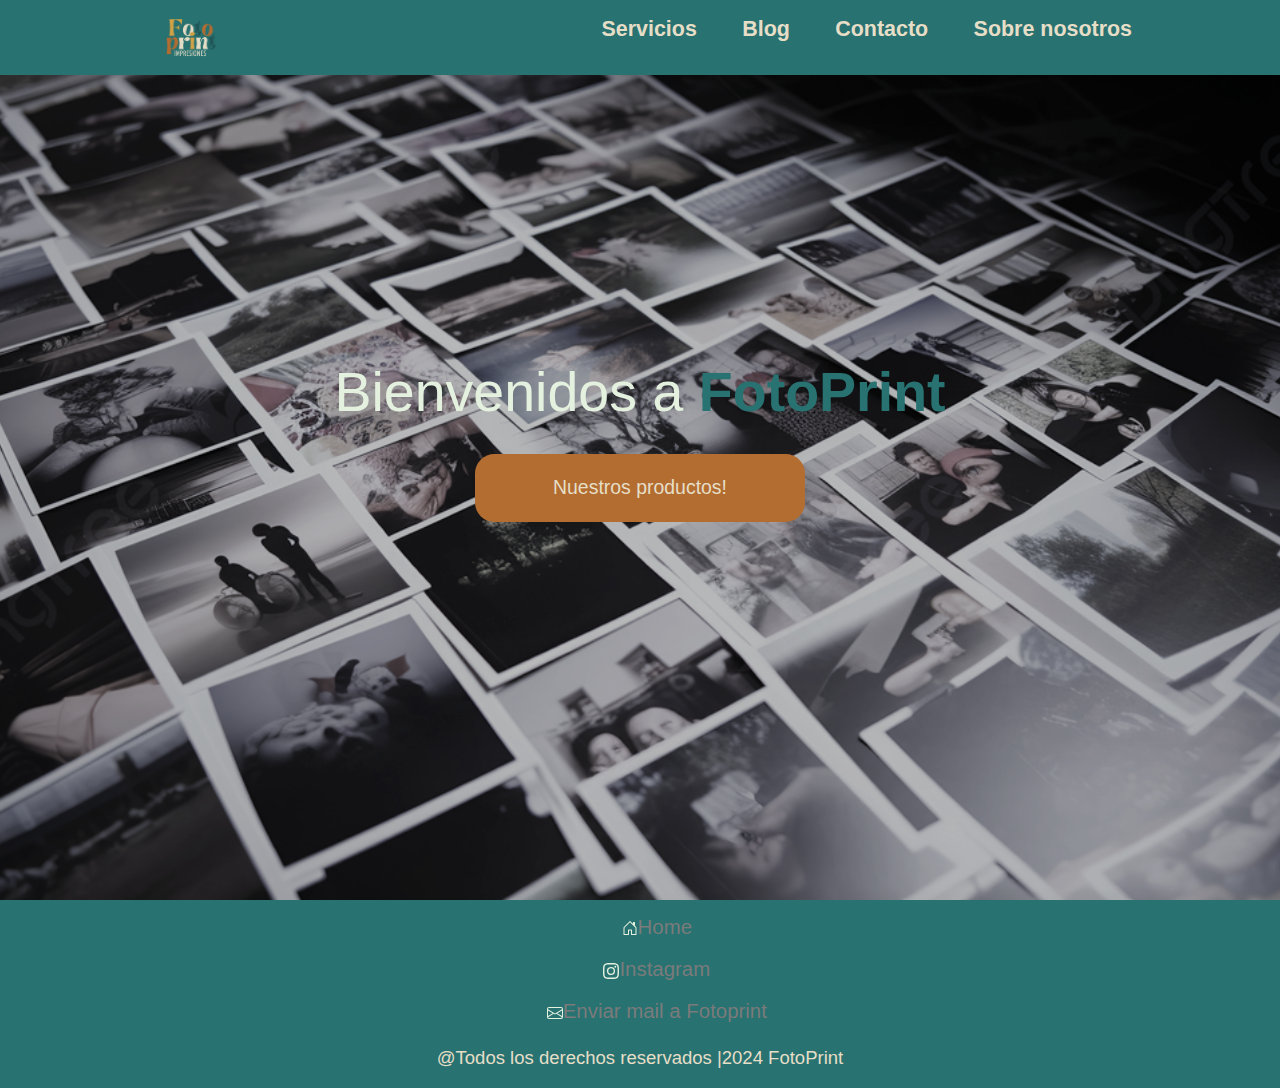
<file: index.html>
<!DOCTYPE html>
<html lang="es">
<head>
    <meta charset="UTF-8">
    <meta name="viewport" content="width=device-width, initial-scale=1.0">
    <link rel="shortcut icon" href="./img/logofotoprint.jpg" type="image/x-icon">
    <link rel="stylesheet" href="./css/main.css">
    <title>FotoPrint</title>
    <link href="https://cdn.jsdelivr.net/npm/bootstrap@5.3.3/dist/css/bootstrap.min.css" rel="stylesheet" integrity="sha384-QWTKZyjpPEjISv5WaRU9OFeRpok6YctnYmDr5pNlyT2bRjXh0JMhjY6hW+ALEwIH" crossorigin="anonymous">
    <link rel="stylesheet" href="./css/main.css">
</head>
<body>

<!----
    <header class="header">
        <div class="logo">
            <a href="./index.html"><img src="./img/logofotoprint.jpg" alt="logo de FotoPrint"></a>
        </div>
        <nav class="nav_bar">
            <ul class="nav_links">
                <li><a href="./pages/servicios.html" target="_self">Servicios</a></li> 
                <li><a href="./pages/blog.html" target="_self">Blog</a></li>
                <li><a href="./pages/contacto.html" target="_self">Contacto</a></li>
                <li><a href="./pages/sobrenosotros.html" target="_self">Sobre nosotros</a></li>
            </ul>
            
            <div class="toggle_btn">
                <svg xmlns="http://www.w3.org/2000/svg" width="16" height="16" fill="currentColor" class="bi bi-list" viewBox="0 0 16 16">
                    <path fill-rule="evenodd" d="M2.5 12a.5.5 0 0 1 .5-.5h10a.5.5 0 0 1 0 1H3a.5.5 0 0 1-.5-.5m0-4a.5.5 0 0 1 .5-.5h10a.5.5 0 0 1 0 1H3a.5.5 0 0 1-.5-.5m0-4a.5.5 0 1 1 0 1H3a.5.5 0 0 1-.5-.5"/>
                </svg>
            </div>
            <div class="dropdown_menu">
                <li><a href="./pages/servicios.html" target="_self">Servicios</a></li> 
                <li><a href="./pages/blog.html" target="_self">Blog</a></li>
                <li><a href="./pages/contacto.html" target="_self">Contacto</a></li>
                <li><a href="./pages/sobrenosotros.html" target="_self">Sobre nosotros</a></li>
                <li><a href="#" class="action_btn">Get started</a></li>         
            </div>
        </nav>    
    </header>

    <script>
            const toggleBtn = document.querySelector('.toggle_btn');
            const dropDownMenu = document.querySelector('.dropdown_menu');
        
            toggleBtn.onclick = function () {
                dropDownMenu.classList.toggle('open');
                const isOpen = dropDownMenu.classList.contains('open');
        
                toggleBtn.innerHTML = isOpen 
                    ? '<svg xmlns="http://www.w3.org/2000/svg" width="16" height="16" fill="currentColor" class="bi bi-x" viewBox="0 0 16 16"><path d="M4.646 4.646a.5.5 0 0 1 .708 0L8 7.293l2.646-2.647a.5.5 0 0 1 .708.708L8.707 8l2.647 2.646a.5.5 0 0 1-.708.708L8 8.707l-2.646 2.647a.5.5 0 0 1-.708-.708L7.293 8 4.646 5.354a.5.5 0 0 1 0-.708z"/></svg>'
                    : '<svg xmlns="http://www.w3.org/2000/svg" width="16" height="16" fill="currentColor" class="bi bi-list" viewBox="0 0 16 16"><path fill-rule="evenodd" d="M2.5 12a.5.5 0 0 1 .5-.5h10a.5.5 0 0 1 0 1H3a.5.5 0 0 1-.5-.5m0-4a.5.5 0 0 1 .5-.5h10a.5.5 0 0 1 0 1H3a.5.5 0 0 1-.5-.5m0-4a.5.5 0 1 1 0 1H3a.5.5 0 0 1-.5-.5"/></svg>';
            }
        </script>
    <main class="main">
        <section class="banner">
            <h1 class="title_banner">Bienvenidos a <strong class="strong_fotoprint">FotoPrint</strong></h1>
            <a href="./pages/servicios.html" class="btn_banner">Nuestros productos!</a>
        </section>
    </main>
-->

    <header class="header">
        <div class="logo">
            <a href="./index.html"><img src="./img/logofotoprint.jpg" alt="logo de FotoPrint"></a>
        </div>
    <nav class="nav_bar">
        <ul class="nav_links">
            <li><a href="./pages/servicios.html" target="_self">Servicios</a></li> 
            <li><a href="./pages/blog.html" target="_self">Blog</a></li>
            <li><a href="./pages/contacto.html" target="_self">Contacto</a></li>
            <li><a href="./pages/sobrenosotros.html" target="_self">Sobre nosotros</a></li>
        </ul>
        <div class="toggle_btn">
            <svg xmlns="http://www.w3.org/2000/svg" width="16" height="16" fill="currentColor" class="bi bi-list" viewBox="0 0 16 16">
            <path fill-rule="evenodd" d="M2.5 12a.5.5 0 0 1 .5-.5h10a.5.5 0 0 1 0 1H3a.5.5 0 0 1-.5-.5m0-4a.5.5 0 0 1 .5-.5h10a.5.5 0 0 1 0 1H3a.5.5 0 0 1-.5-.5m0-4a.5.5 0 1 1 0 1H3a.5.5 0 0 1-.5-.5"/>
        </svg>
        </div>
        <div class="dropdown_menu">
            <li><a href="./pages/servicios.html" target="_self">Servicios</a></li> 
            <li><a href="./pages/blog.html" target="_self">Blog</a></li>
            <li><a href="./pages/contacto.html" target="_self">Contacto</a></li>
            <li><a href="./pages/sobrenosotros.html" target="_self">Sobre nosotros</a></li>
            <li><a href="#" class="action_btn">Get started</a></li>         
    </div>
</nav>    
</header>

<script>
    const toggleBtn = document.querySelector('.toggle_btn');
    const dropDownMenu = document.querySelector('.dropdown_menu');

    toggleBtn.onclick = function () {
    dropDownMenu.classList.toggle('open');
    const isOpen = dropDownMenu.classList.contains('open');

    toggleBtn.innerHTML = isOpen 
        ? '<svg xmlns="http://www.w3.org/2000/svg" width="16" height="16" fill="currentColor" class="bi bi-x" viewBox="0 0 16 16"><path d="M4.646 4.646a.5.5 0 0 1 .708 0L8 7.293l2.646-2.647a.5.5 0 0 1 .708.708L8.707 8l2.647 2.646a.5.5 0 0 1-.708.708L8 8.707l-2.646 2.647a.5.5 0 0 1-.708-.708L7.293 8 4.646 5.354a.5.5 0 0 1 0-.708z"/></svg>'
        : '<svg xmlns="http://www.w3.org/2000/svg" width="16" height="16" fill="currentColor" class="bi bi-list" viewBox="0 0 16 16"><path fill-rule="evenodd" d="M2.5 12a.5.5 0 0 1 .5-.5h10a.5.5 0 0 1 0 1H3a.5.5 0 0 1-.5-.5m0-4a.5.5 0 0 1 .5-.5h10a.5.5 0 0 1 0 1H3a.5.5 0 0 1-.5-.5m0-4a.5.5 0 1 1 0 1H3a.5.5 0 0 1-.5-.5"/></svg>';
    }
</script>

<main class="main">
    <section class="banner">
        <h1 class="title_banner">Bienvenidos a <strong class="strong_fotoprint">FotoPrint</strong></h1>
        <a href="./pages/servicios.html" class="btn_banner">Nuestros productos!</a>
    </section>
</main>

  <script src="https://code.jquery.com/jquery-3.5.1.slim.min.js"></script>
  <script src="https://cdn.jsdelivr.net/npm/@popperjs/core@2.9.3/dist/umd/popper.min.js"></script>
  <script src="https://maxcdn.bootstrapcdn.com/bootstrap/4.5.2/js/bootstrap.min.js"></script>






    <footer class="footer">
        <ul class="containter_link_footer">
            <li class="link_footer">
                <a class="txt_footer" href="#"><svg xmlns="http://www.w3.org/2000/svg" width="16" height="16" fill="currentColor" class="bi bi-house-door" viewBox="0 0 16 16">
                    <path d="M8.354 1.146a.5.5 0 0 0-.708 0l-6 6A.5.5 0 0 0 1.5 7.5v7a.5.5 0 0 0 .5.5h4.5a.5.5 0 0 0 .5-.5v-4h2v4a.5.5 0 0 0 .5.5H14a.5.5 0 0 0 .5-.5v-7a.5.5 0 0 0-.146-.354L13 5.793V2.5a.5.5 0 0 0-.5-.5h-1a.5.5 0 0 0-.5.5v1.293zM2.5 14V7.707l5.5-5.5 5.5 5.5V14H10v-4a.5.5 0 0 0-.5-.5h-3a.5.5 0 0 0-.5.5v4z"/>
                    </svg>Home</a>
            </li>
            <li class="link_footer" >
                <a class="txt_footer" href="https://www.instagram.com/fotoprint.imp/?utm_source=ig_web_button_share_sheet&igsh=ZDNlZDc0MzIxNw%3D%3D"><svg xmlns="http://www.w3.org/2000/svg" width="16" height="16" fill="currentColor" class="bi bi-instagram" viewBox="0 0 16 16">
                    <path d="M8 0C5.829 0 5.556.01 4.703.048 3.85.088 3.269.222 2.76.42a3.9 3.9 0 0 0-1.417.923A3.9 3.9 0 0 0 .42 2.76C.222 3.268.087 3.85.048 4.7.01 5.555 0 5.827 0 8.001c0 2.172.01 2.444.048 3.297.04.852.174 1.433.372 1.942.205.526.478.972.923 1.417.444.445.89.719 1.416.923.51.198 1.09.333 1.942.372C5.555 15.99 5.827 16 8 16s2.444-.01 3.298-.048c.851-.04 1.434-.174 1.943-.372a3.9 3.9 0 0 0 1.416-.923c.445-.445.718-.891.923-1.417.197-.509.332-1.09.372-1.942C15.99 10.445 16 10.173 16 8s-.01-2.445-.048-3.299c-.04-.851-.175-1.433-.372-1.941a3.9 3.9 0 0 0-.923-1.417A3.9 3.9 0 0 0 13.24.42c-.51-.198-1.092-.333-1.943-.372C10.443.01 10.172 0 7.998 0zm-.717 1.442h.718c2.136 0 2.389.007 3.232.046.78.035 1.204.166 1.486.275.373.145.64.319.92.599s.453.546.598.92c.11.281.24.705.275 1.485.039.843.047 1.096.047 3.231s-.008 2.389-.047 3.232c-.035.78-.166 1.203-.275 1.485a2.5 2.5 0 0 1-.599.919c-.28.28-.546.453-.92.598-.28.11-.704.24-1.485.276-.843.038-1.096.047-3.232.047s-2.39-.009-3.233-.047c-.78-.036-1.203-.166-1.485-.276a2.5 2.5 0 0 1-.92-.598 2.5 2.5 0 0 1-.6-.92c-.109-.281-.24-.705-.275-1.485-.038-.843-.046-1.096-.046-3.233s.008-2.388.046-3.231c.036-.78.166-1.204.276-1.486.145-.373.319-.64.599-.92s.546-.453.92-.598c.282-.11.705-.24 1.485-.276.738-.034 1.024-.044 2.515-.045zm4.988 1.328a.96.96 0 1 0 0 1.92.96.96 0 0 0 0-1.92m-4.27 1.122a4.109 4.109 0 1 0 0 8.217 4.109 4.109 0 0 0 0-8.217m0 1.441a2.667 2.667 0 1 1 0 5.334 2.667 2.667 0 0 1 0-5.334"/>
                    </svg>Instagram</a>
            </li>
            <li class="link_footer">
                <a class="txt_footer" href="mailto:fotoprint.impresiones7@gmail.com?subject=Consulta%20sobre%20impresiones&body=Hola,%20me%20llamo%20[Tu%20Nombre]%20y%20estoy%20interesado%20en%20sus%20servicios%20de%20impresión.%20Me%20gustaría%20obtener%20más%20información%20sobre%20los%20tipos%20de%20impresión%20que%20ofrecen.%20Gracias."> <svg xmlns="http://www.w3.org/2000/svg" width="16" height="16" fill="currentColor" class="bi bi-envelope" viewBox="0 0 16 16">
                    <path d="M0 4a2 2 0 0 1 2-2h12a2 2 0 0 1 2 2v8a2 2 0 0 1-2 2H2a2 2 0 0 1-2-2zm2-1a1 1 0 0 0-1 1v.217l7 4.2 7-4.2V4a1 1 0 0 0-1-1zm13 2.383-4.708 2.825L15 11.105zm-.034 6.876-5.64-3.471L8 9.583l-1.326-.795-5.64 3.47A1 1 0 0 0 2 13h12a1 1 0 0 0 .966-.741M1 11.105l4.708-2.897L1 5.383z"/>
                    </svg>Enviar mail a Fotoprint</a>
            </li>
        </ul>
        <p class="footer_content">
            @Todos los derechos reservados    |2024 FotoPrint
        </p>
    </footer>
    <script src="https://cdn.jsdelivr.net/npm/bootstrap@5.3.3/dist/js/bootstrap.bundle.min.js" integrity="sha384-YvpcrYf0tY3lHB60NNkmXc5s9fDVZLESaAA55NDzOxhy9GkcIdslK1eN7N6jIeHz" crossorigin="anonymous"></script>
</body>
</html>
</file>
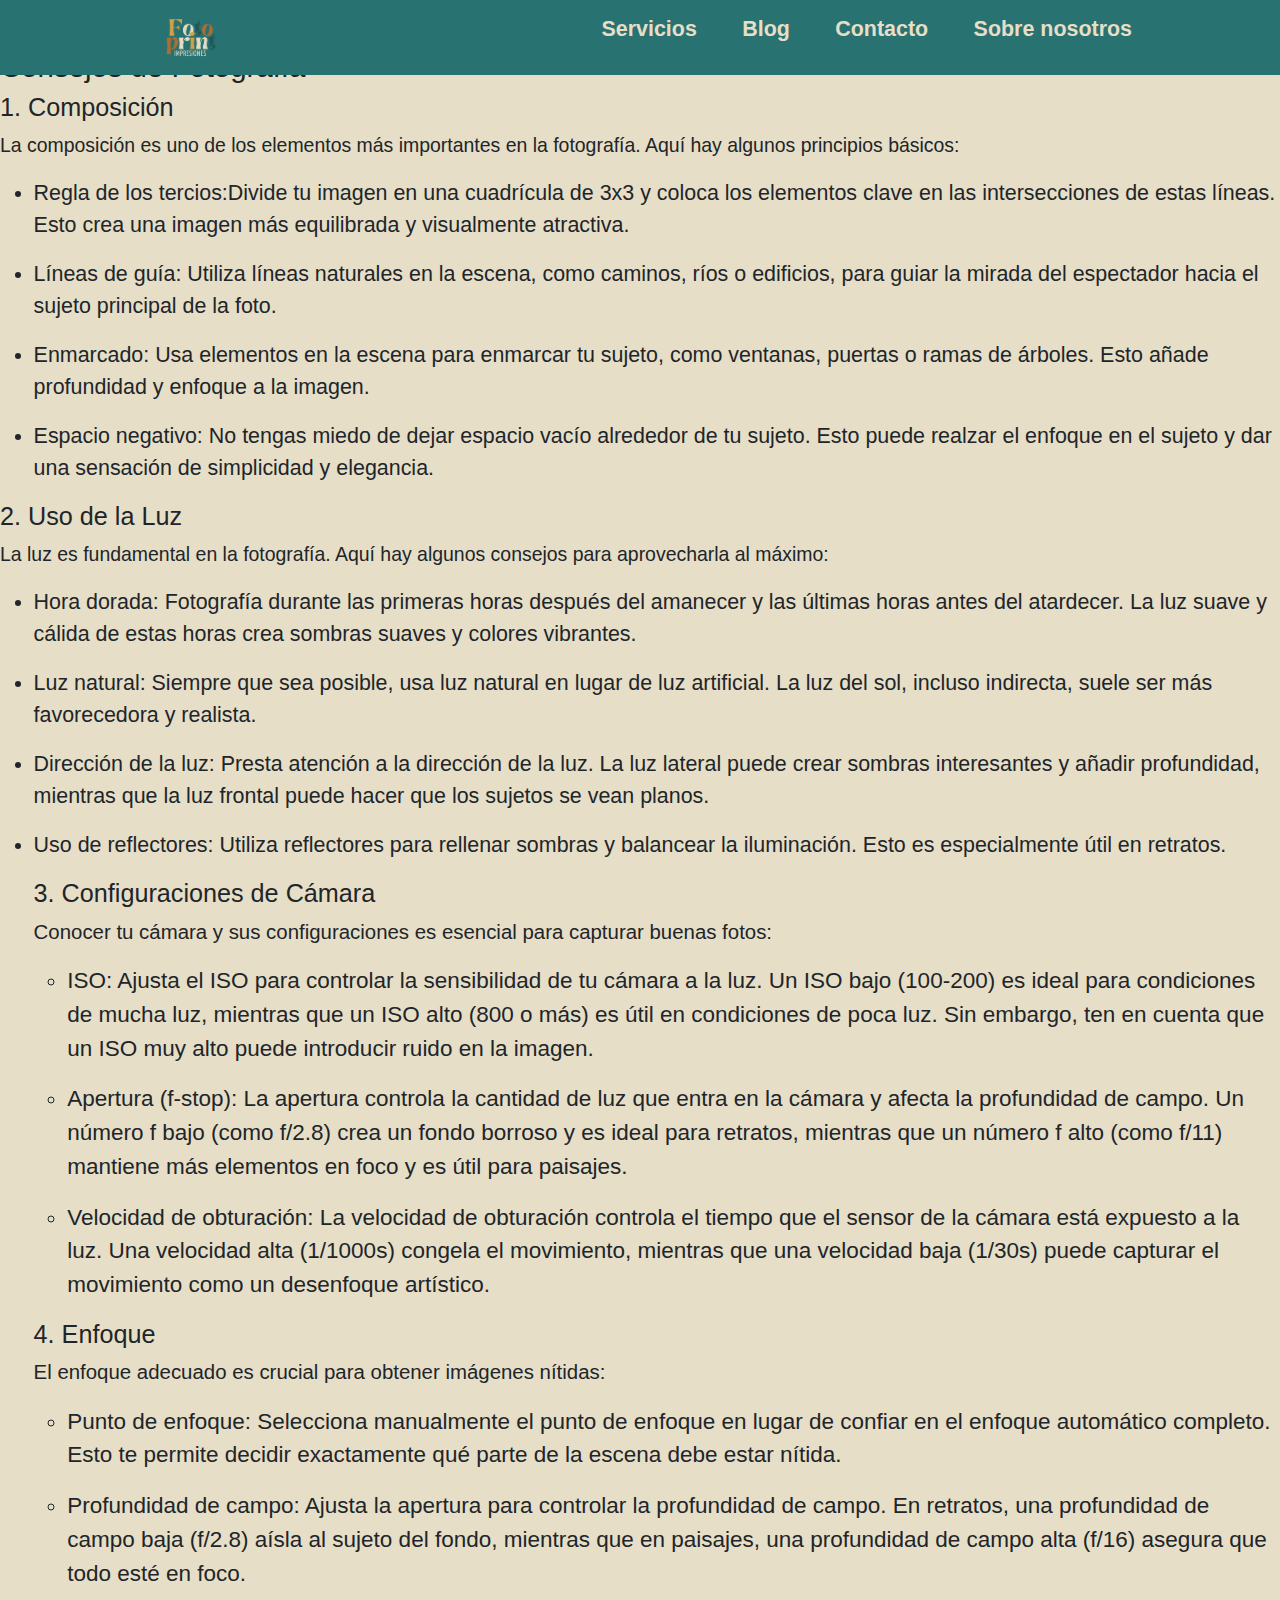
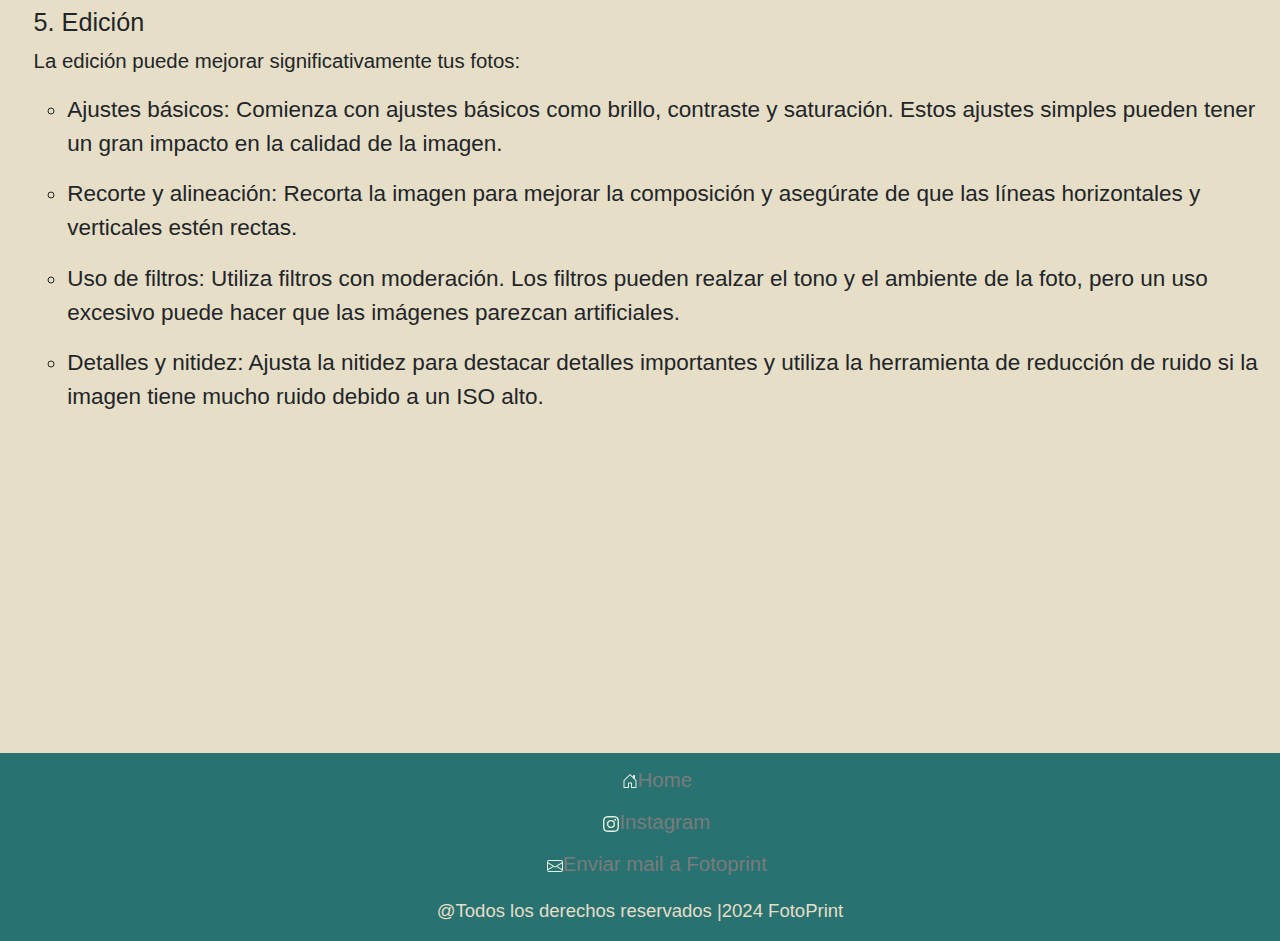
<file: pages/blog.html>
<!DOCTYPE html>
<html lang="es">
<head>
    <meta charset="UTF-8">
    <meta name="viewport" content="width=device-width, initial-scale=1.0">
    <link rel="shortcut icon" href="../img/logofotoprint.jpg" type="image/x-icon">
    <title>FotoPrint</title>
    <link href="https://cdn.jsdelivr.net/npm/bootstrap@5.3.3/dist/css/bootstrap.min.css" rel="stylesheet" integrity="sha384-QWTKZyjpPEjISv5WaRU9OFeRpok6YctnYmDr5pNlyT2bRjXh0JMhjY6hW+ALEwIH" crossorigin="anonymous">
    <link rel="stylesheet" href="../css/main.css">
</head>
<body>
    <header class="header">
        <div class="logo">
            <a href="../index.html"><img src="../img/logofotoprint.jpg" alt="logo de FotoPrint"></a>
        </div>
        <nav>
            <ul class="nav_links">
                <li><a href="./servicios.html" target="_self">Servicios</a></li> 
                <li><a href="./blog.html" target="_self">Blog</a></li>
                <li><a href="./contacto.html" target="_self">Contacto</a></li>
                <li><a href="./sobrenosotros.html" target="_self">Sobre nosotros</a></li>
            </ul>
            <div class="toggle_btn">
                <svg xmlns="http://www.w3.org/2000/svg" width="16" height="16" fill="currentColor" class="bi bi-list" viewBox="0 0 16 16">
                    <path fill-rule="evenodd" d="M2.5 12a.5.5 0 0 1 .5-.5h10a.5.5 0 0 1 0 1H3a.5.5 0 0 1-.5-.5m0-4a.5.5 0 0 1 .5-.5h10a.5.5 0 0 1 0 1H3a.5.5 0 0 1-.5-.5m0-4a.5.5 0 1 1 0 1H3a.5.5 0 0 1-.5-.5"/>
                </svg>
            </div>
            <div class="dropdown_menu">
                <li><a href="./servicios.html" target="_self">Servicios</a></li> 
                <li><a href="./blog.html" target="_self">Blog</a></li>
                <li><a href="./contacto.html" target="_self">Contacto</a></li>
                <li><a href="./sobrenosotros.html" target="_self">Sobre nosotros</a></li>
                <li><a href="#" class="action_btn">Get started</a></li>         
            </div>
        </nav>  
    </header>
    <main>
        <section>
            <h2 >En este apartado vamos a ver contenido relacionado a la fotografia</h2>
            <h3 >Consejos de Fotografía</h3>
            <h4 class="consejos_title">1. Composición</h4>
            <p>La composición es uno de los elementos más importantes en la fotografía. Aquí hay algunos principios básicos:</p>
            <ul>
                <li>
                    <p>Regla de los tercios:Divide tu imagen en una cuadrícula de 3x3 y coloca los elementos clave en las intersecciones de estas líneas. Esto crea una imagen más equilibrada y visualmente atractiva.</p>
                </li>
                <li>
                    <p>Líneas de guía: Utiliza líneas naturales en la escena, como caminos, ríos o edificios, para guiar la mirada del espectador hacia el sujeto principal de la foto.</p>
                </li>
                <li>
                    <p>Enmarcado: Usa elementos en la escena para enmarcar tu sujeto, como ventanas, puertas o ramas de árboles. Esto añade profundidad y enfoque a la imagen.</p>
                </li>
                <li>
                    <p>Espacio negativo: No tengas miedo de dejar espacio vacío alrededor de tu sujeto. Esto puede realzar el enfoque en el sujeto y dar una sensación de simplicidad y elegancia.</p>
                </li>
            </ul>
            <h4 class="consejos_title">2. Uso de la Luz</h4>
            <p>La luz es fundamental en la fotografía. Aquí hay algunos consejos para aprovecharla al máximo:</p>
            <ul>
                <li>
                    <p>Hora dorada: Fotografía durante las primeras horas después del amanecer y las últimas horas antes del atardecer. La luz suave y cálida de estas horas crea sombras suaves y colores vibrantes.</p>
                </li>
                <li>
                    <p>Luz natural: Siempre que sea posible, usa luz natural en lugar de luz artificial. La luz del sol, incluso indirecta, suele ser más favorecedora y realista.</p>
                </li>
                <li>
                    <p>Dirección de la luz: Presta atención a la dirección de la luz. La luz lateral puede crear sombras interesantes y añadir profundidad, mientras que la luz frontal puede hacer que los sujetos se vean planos.</p>
                </li>
                <li>
                    <p>Uso de reflectores: Utiliza reflectores para rellenar sombras y balancear la iluminación. Esto es especialmente útil en retratos.</p>
                </li>
                <h4 class="consejos_title">3. Configuraciones de Cámara</h4>
                <p>Conocer tu cámara y sus configuraciones es esencial para capturar buenas fotos:</p>
                <ul>
                    <li>
                        <p>ISO: Ajusta el ISO para controlar la sensibilidad de tu cámara a la luz. Un ISO bajo (100-200) es ideal para condiciones de mucha luz, mientras que un ISO alto (800 o más) es útil en condiciones de poca luz. Sin embargo, ten en cuenta que un ISO muy alto puede introducir ruido en la imagen.</p>
                    </li>
                    <li>
                        <p>Apertura (f-stop): La apertura controla la cantidad de luz que entra en la cámara y afecta la profundidad de campo. Un número f bajo (como f/2.8) crea un fondo borroso y es ideal para retratos, mientras que un número f alto (como f/11) mantiene más elementos en foco y es útil para paisajes.</p>
                    </li>
                    <li>
                        <p>Velocidad de obturación: La velocidad de obturación controla el tiempo que el sensor de la cámara está expuesto a la luz. Una velocidad alta (1/1000s) congela el movimiento, mientras que una velocidad baja (1/30s) puede capturar el movimiento como un desenfoque artístico.</p>
                    </li>
                </ul>
                <h4 class="consejos_title">4. Enfoque</h4>
                <p>El enfoque adecuado es crucial para obtener imágenes nítidas:</p>
                <ul>
                    <li>
                        <p>Punto de enfoque: Selecciona manualmente el punto de enfoque en lugar de confiar en el enfoque automático completo. Esto te permite decidir exactamente qué parte de la escena debe estar nítida.</p>
                    </li>
                    <li>
                        <p>Profundidad de campo: Ajusta la apertura para controlar la profundidad de campo. En retratos, una profundidad de campo baja (f/2.8) aísla al sujeto del fondo, mientras que en paisajes, una profundidad de campo alta (f/16) asegura que todo esté en foco.</p>
                    </li>
                </ul>
                <h4 class="consejos_title">5. Edición</h4>
                <p>La edición puede mejorar significativamente tus fotos:</p>
                <ul>
                    <li>
                        <p>Ajustes básicos: Comienza con ajustes básicos como brillo, contraste y saturación. Estos ajustes simples pueden tener un gran impacto en la calidad de la imagen.</p>
                    </li>
                    <li>
                        <p>Recorte y alineación: Recorta la imagen para mejorar la composición y asegúrate de que las líneas horizontales y verticales estén rectas.</p>
                    </li>
                    <li>
                        <p>Uso de filtros: Utiliza filtros con moderación. Los filtros pueden realzar el tono y el ambiente de la foto, pero un uso excesivo puede hacer que las imágenes parezcan artificiales.</p>
                    </li>
                    <li>
                        <p>Detalles y nitidez: Ajusta la nitidez para destacar detalles importantes y utiliza la herramienta de reducción de ruido si la imagen tiene mucho ruido debido a un ISO alto.</p>
                    </li>
                </ul>
            </ul>
        </section>
        <section>
            <iframe width="560" height="315" src="https://www.youtube.com/embed/4OT4vj8mvY8?si=sd8dmY2Ik0Tnjs_K" title="YouTube video player" frameborder="0" allow="accelerometer; autoplay; clipboard-write; encrypted-media; gyroscope; picture-in-picture; web-share" referrerpolicy="strict-origin-when-cross-origin" allowfullscreen></iframe>
        </section>
    </main>
    <footer class="footer">
        <ul class="containter_link_footer">
            <li class="link_footer">
                <a class="txt_footer" href="../index.html"><svg xmlns="http://www.w3.org/2000/svg" width="16" height="16" fill="currentColor" class="bi bi-house-door" viewBox="0 0 16 16">
                    <path d="M8.354 1.146a.5.5 0 0 0-.708 0l-6 6A.5.5 0 0 0 1.5 7.5v7a.5.5 0 0 0 .5.5h4.5a.5.5 0 0 0 .5-.5v-4h2v4a.5.5 0 0 0 .5.5H14a.5.5 0 0 0 .5-.5v-7a.5.5 0 0 0-.146-.354L13 5.793V2.5a.5.5 0 0 0-.5-.5h-1a.5.5 0 0 0-.5.5v1.293zM2.5 14V7.707l5.5-5.5 5.5 5.5V14H10v-4a.5.5 0 0 0-.5-.5h-3a.5.5 0 0 0-.5.5v4z"/>
                    </svg>Home</a>
            </li>
            <li class="link_footer" >
                <a class="txt_footer" href="https://www.instagram.com/fotoprint.imp/?utm_source=ig_web_button_share_sheet&igsh=ZDNlZDc0MzIxNw%3D%3D"><svg xmlns="http://www.w3.org/2000/svg" width="16" height="16" fill="currentColor" class="bi bi-instagram" viewBox="0 0 16 16">
                    <path d="M8 0C5.829 0 5.556.01 4.703.048 3.85.088 3.269.222 2.76.42a3.9 3.9 0 0 0-1.417.923A3.9 3.9 0 0 0 .42 2.76C.222 3.268.087 3.85.048 4.7.01 5.555 0 5.827 0 8.001c0 2.172.01 2.444.048 3.297.04.852.174 1.433.372 1.942.205.526.478.972.923 1.417.444.445.89.719 1.416.923.51.198 1.09.333 1.942.372C5.555 15.99 5.827 16 8 16s2.444-.01 3.298-.048c.851-.04 1.434-.174 1.943-.372a3.9 3.9 0 0 0 1.416-.923c.445-.445.718-.891.923-1.417.197-.509.332-1.09.372-1.942C15.99 10.445 16 10.173 16 8s-.01-2.445-.048-3.299c-.04-.851-.175-1.433-.372-1.941a3.9 3.9 0 0 0-.923-1.417A3.9 3.9 0 0 0 13.24.42c-.51-.198-1.092-.333-1.943-.372C10.443.01 10.172 0 7.998 0zm-.717 1.442h.718c2.136 0 2.389.007 3.232.046.78.035 1.204.166 1.486.275.373.145.64.319.92.599s.453.546.598.92c.11.281.24.705.275 1.485.039.843.047 1.096.047 3.231s-.008 2.389-.047 3.232c-.035.78-.166 1.203-.275 1.485a2.5 2.5 0 0 1-.599.919c-.28.28-.546.453-.92.598-.28.11-.704.24-1.485.276-.843.038-1.096.047-3.232.047s-2.39-.009-3.233-.047c-.78-.036-1.203-.166-1.485-.276a2.5 2.5 0 0 1-.92-.598 2.5 2.5 0 0 1-.6-.92c-.109-.281-.24-.705-.275-1.485-.038-.843-.046-1.096-.046-3.233s.008-2.388.046-3.231c.036-.78.166-1.204.276-1.486.145-.373.319-.64.599-.92s.546-.453.92-.598c.282-.11.705-.24 1.485-.276.738-.034 1.024-.044 2.515-.045zm4.988 1.328a.96.96 0 1 0 0 1.92.96.96 0 0 0 0-1.92m-4.27 1.122a4.109 4.109 0 1 0 0 8.217 4.109 4.109 0 0 0 0-8.217m0 1.441a2.667 2.667 0 1 1 0 5.334 2.667 2.667 0 0 1 0-5.334"/>
                    </svg>Instagram</a>
            </li>
            <li class="link_footer">
                <a class="txt_footer" href="mailto:fotoprint.impresiones7@gmail.com?subject=Consulta%20sobre%20impresiones&body=Hola,%20me%20llamo%20[Tu%20Nombre]%20y%20estoy%20interesado%20en%20sus%20servicios%20de%20impresión.%20Me%20gustaría%20obtener%20más%20información%20sobre%20los%20tipos%20de%20impresión%20que%20ofrecen.%20Gracias."> <svg xmlns="http://www.w3.org/2000/svg" width="16" height="16" fill="currentColor" class="bi bi-envelope" viewBox="0 0 16 16">
                    <path d="M0 4a2 2 0 0 1 2-2h12a2 2 0 0 1 2 2v8a2 2 0 0 1-2 2H2a2 2 0 0 1-2-2zm2-1a1 1 0 0 0-1 1v.217l7 4.2 7-4.2V4a1 1 0 0 0-1-1zm13 2.383-4.708 2.825L15 11.105zm-.034 6.876-5.64-3.471L8 9.583l-1.326-.795-5.64 3.47A1 1 0 0 0 2 13h12a1 1 0 0 0 .966-.741M1 11.105l4.708-2.897L1 5.383z"/>
                    </svg>Enviar mail a Fotoprint</a>
            </li>
        </ul>
        <p class="footer_content">
            @Todos los derechos reservados    |2024 FotoPrint
        </p>
    </footer>
</body>
</html>
</file>
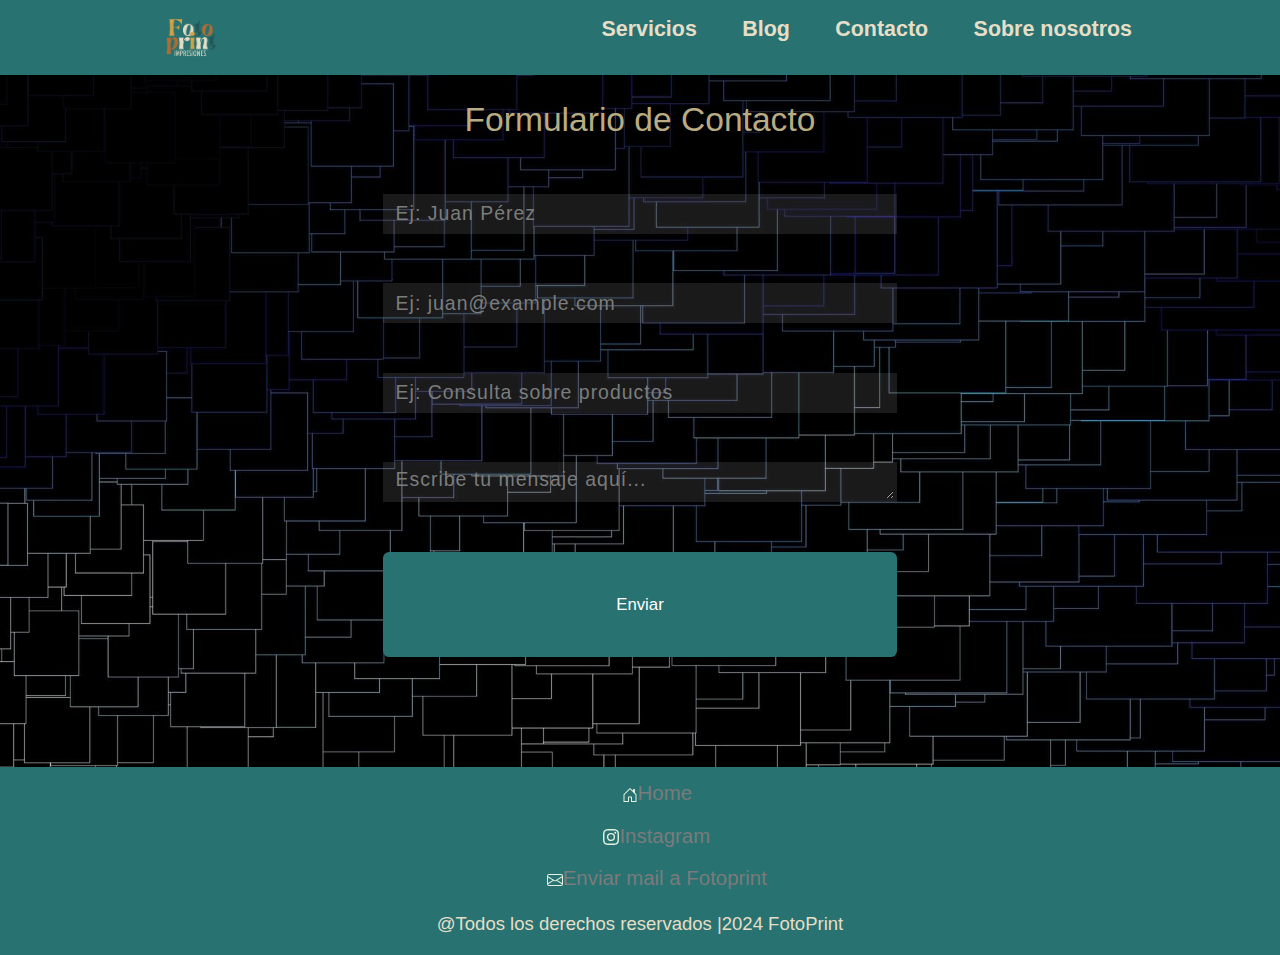
<file: pages/contacto.html>
<!DOCTYPE html>
<html lang="es">
<head>
    <meta charset="UTF-8">
    <meta name="viewport" content="width=device-width, initial-scale=1.0">
    <link rel="shortcut icon" href="../img/logofotoprint.jpg" type="image/x-icon">
    <title>FotoPrint</title>
    <link href="https://cdn.jsdelivr.net/npm/bootstrap@5.3.3/dist/css/bootstrap.min.css" rel="stylesheet" integrity="sha384-QWTKZyjpPEjISv5WaRU9OFeRpok6YctnYmDr5pNlyT2bRjXh0JMhjY6hW+ALEwIH" crossorigin="anonymous">
    <link rel="stylesheet" href="../css/main.css">
</head>
<body>
    <header class="header">
        <div class="logo">
            <a href="../index.html"><img src="../img/logofotoprint.jpg" alt="logo de FotoPrint"></a>
        </div>
        <nav>
            <ul class="nav_links">
                <li><a href="./servicios.html" target="_self">Servicios</a></li> 
                <li><a href="./blog.html" target="_self">Blog</a></li>
                <li><a href="./contacto.html" target="_self">Contacto</a></li>
                <li><a href="./sobrenosotros.html" target="_self">Sobre nosotros</a></li>
            </ul>
            <div class="toggle_btn">
                <svg xmlns="http://www.w3.org/2000/svg" width="16" height="16" fill="currentColor" class="bi bi-list" viewBox="0 0 16 16">
                    <path fill-rule="evenodd" d="M2.5 12a.5.5 0 0 1 .5-.5h10a.5.5 0 0 1 0 1H3a.5.5 0 0 1-.5-.5m0-4a.5.5 0 0 1 .5-.5h10a.5.5 0 0 1 0 1H3a.5.5 0 0 1-.5-.5m0-4a.5.5 0 1 1 0 1H3a.5.5 0 0 1-.5-.5"/>
                </svg>
            </div>
            <div class="dropdown_menu">
                <li><a href="../pages/servicios.html" target="_self">Servicios</a></li> 
                <li><a href="./blog.html" target="_self">Blog</a></li>
                <li><a href="./contacto.html" target="_self">Contacto</a></li>
                <li><a href="./sobrenosotros.html" target="_self">Sobre nosotros</a></li>
                <li><a href="#" class="action_btn">Get started</a></li>         
            </div>
        </nav> 
        <script>
            const toggleBtn = document.querySelector('.toggle_btn');
            const dropDownMenu = document.querySelector('.dropdown_menu');
        
            toggleBtn.onclick = function () {
                dropDownMenu.classList.toggle('open');
                const isOpen = dropDownMenu.classList.contains('open');
        
                toggleBtn.innerHTML = isOpen 
                    ? '<svg xmlns="http://www.w3.org/2000/svg" width="16" height="16" fill="currentColor" class="bi bi-x" viewBox="0 0 16 16"><path d="M4.646 4.646a.5.5 0 0 1 .708 0L8 7.293l2.646-2.647a.5.5 0 0 1 .708.708L8.707 8l2.647 2.646a.5.5 0 0 1-.708.708L8 8.707l-2.646 2.647a.5.5 0 0 1-.708-.708L7.293 8 4.646 5.354a.5.5 0 0 1 0-.708z"/></svg>'
                    : '<svg xmlns="http://www.w3.org/2000/svg" width="16" height="16" fill="currentColor" class="bi bi-list" viewBox="0 0 16 16"><path fill-rule="evenodd" d="M2.5 12a.5.5 0 0 1 .5-.5h10a.5.5 0 0 1 0 1H3a.5.5 0 0 1-.5-.5m0-4a.5.5 0 0 1 .5-.5h10a.5.5 0 0 1 0 1H3a.5.5 0 0 1-.5-.5m0-4a.5.5 0 1 1 0 1H3a.5.5 0 0 1-.5-.5"/></svg>';
            }
        </script>      
    </header>
    <main>
        <section class="contac_section">
            <div class="container_contact_div">
                <h2 class="titulo">Formulario de Contacto</h2>
                <input type="text" class="txt_form form_control" id="nombre" name="nombre" placeholder="Ej: Juan Pérez" required>
                <input type="email" class="email_form form_control" id="email" name="email" placeholder="Ej: juan@example.com" required>
                <input type="text" class="asunto_form form_control" id="asunto" name="asunto" placeholder="Ej: Consulta sobre productos" required>
                <textarea class="msj_form form_control" id="mensaje" name="mensaje" placeholder="Escribe tu mensaje aquí..." required></textarea>
                <input type="submit" class="submit_btn btn btn-primary" value="Enviar">
            </div>
            
            
        </section>
    </main>
    <footer class="footer">
        <ul class="containter_link_footer">
            <li class="link_footer">
                <a class="txt_footer" href="../index.html"><svg xmlns="http://www.w3.org/2000/svg" width="16" height="16" fill="currentColor" class="bi bi-house-door" viewBox="0 0 16 16">
                    <path d="M8.354 1.146a.5.5 0 0 0-.708 0l-6 6A.5.5 0 0 0 1.5 7.5v7a.5.5 0 0 0 .5.5h4.5a.5.5 0 0 0 .5-.5v-4h2v4a.5.5 0 0 0 .5.5H14a.5.5 0 0 0 .5-.5v-7a.5.5 0 0 0-.146-.354L13 5.793V2.5a.5.5 0 0 0-.5-.5h-1a.5.5 0 0 0-.5.5v1.293zM2.5 14V7.707l5.5-5.5 5.5 5.5V14H10v-4a.5.5 0 0 0-.5-.5h-3a.5.5 0 0 0-.5.5v4z"/>
                    </svg>Home</a>
            </li>
            <li class="link_footer" >
                <a class="txt_footer" href="https://www.instagram.com/fotoprint.imp/?utm_source=ig_web_button_share_sheet&igsh=ZDNlZDc0MzIxNw%3D%3D"><svg xmlns="http://www.w3.org/2000/svg" width="16" height="16" fill="currentColor" class="bi bi-instagram" viewBox="0 0 16 16">
                    <path d="M8 0C5.829 0 5.556.01 4.703.048 3.85.088 3.269.222 2.76.42a3.9 3.9 0 0 0-1.417.923A3.9 3.9 0 0 0 .42 2.76C.222 3.268.087 3.85.048 4.7.01 5.555 0 5.827 0 8.001c0 2.172.01 2.444.048 3.297.04.852.174 1.433.372 1.942.205.526.478.972.923 1.417.444.445.89.719 1.416.923.51.198 1.09.333 1.942.372C5.555 15.99 5.827 16 8 16s2.444-.01 3.298-.048c.851-.04 1.434-.174 1.943-.372a3.9 3.9 0 0 0 1.416-.923c.445-.445.718-.891.923-1.417.197-.509.332-1.09.372-1.942C15.99 10.445 16 10.173 16 8s-.01-2.445-.048-3.299c-.04-.851-.175-1.433-.372-1.941a3.9 3.9 0 0 0-.923-1.417A3.9 3.9 0 0 0 13.24.42c-.51-.198-1.092-.333-1.943-.372C10.443.01 10.172 0 7.998 0zm-.717 1.442h.718c2.136 0 2.389.007 3.232.046.78.035 1.204.166 1.486.275.373.145.64.319.92.599s.453.546.598.92c.11.281.24.705.275 1.485.039.843.047 1.096.047 3.231s-.008 2.389-.047 3.232c-.035.78-.166 1.203-.275 1.485a2.5 2.5 0 0 1-.599.919c-.28.28-.546.453-.92.598-.28.11-.704.24-1.485.276-.843.038-1.096.047-3.232.047s-2.39-.009-3.233-.047c-.78-.036-1.203-.166-1.485-.276a2.5 2.5 0 0 1-.92-.598 2.5 2.5 0 0 1-.6-.92c-.109-.281-.24-.705-.275-1.485-.038-.843-.046-1.096-.046-3.233s.008-2.388.046-3.231c.036-.78.166-1.204.276-1.486.145-.373.319-.64.599-.92s.546-.453.92-.598c.282-.11.705-.24 1.485-.276.738-.034 1.024-.044 2.515-.045zm4.988 1.328a.96.96 0 1 0 0 1.92.96.96 0 0 0 0-1.92m-4.27 1.122a4.109 4.109 0 1 0 0 8.217 4.109 4.109 0 0 0 0-8.217m0 1.441a2.667 2.667 0 1 1 0 5.334 2.667 2.667 0 0 1 0-5.334"/>
                    </svg>Instagram</a>
            </li>
            <li class="link_footer">
                <a class="txt_footer" href="mailto:fotoprint.impresiones7@gmail.com?subject=Consulta%20sobre%20impresiones&body=Hola,%20me%20llamo%20[Tu%20Nombre]%20y%20estoy%20interesado%20en%20sus%20servicios%20de%20impresión.%20Me%20gustaría%20obtener%20más%20información%20sobre%20los%20tipos%20de%20impresión%20que%20ofrecen.%20Gracias."> <svg xmlns="http://www.w3.org/2000/svg" width="16" height="16" fill="currentColor" class="bi bi-envelope" viewBox="0 0 16 16">
                    <path d="M0 4a2 2 0 0 1 2-2h12a2 2 0 0 1 2 2v8a2 2 0 0 1-2 2H2a2 2 0 0 1-2-2zm2-1a1 1 0 0 0-1 1v.217l7 4.2 7-4.2V4a1 1 0 0 0-1-1zm13 2.383-4.708 2.825L15 11.105zm-.034 6.876-5.64-3.471L8 9.583l-1.326-.795-5.64 3.47A1 1 0 0 0 2 13h12a1 1 0 0 0 .966-.741M1 11.105l4.708-2.897L1 5.383z"/>
                    </svg>Enviar mail a Fotoprint</a>
            </li>
        </ul>
        <p class="footer_content">
            @Todos los derechos reservados    |2024 FotoPrint
        </p>
    </footer>
</body>
</html>
</file>
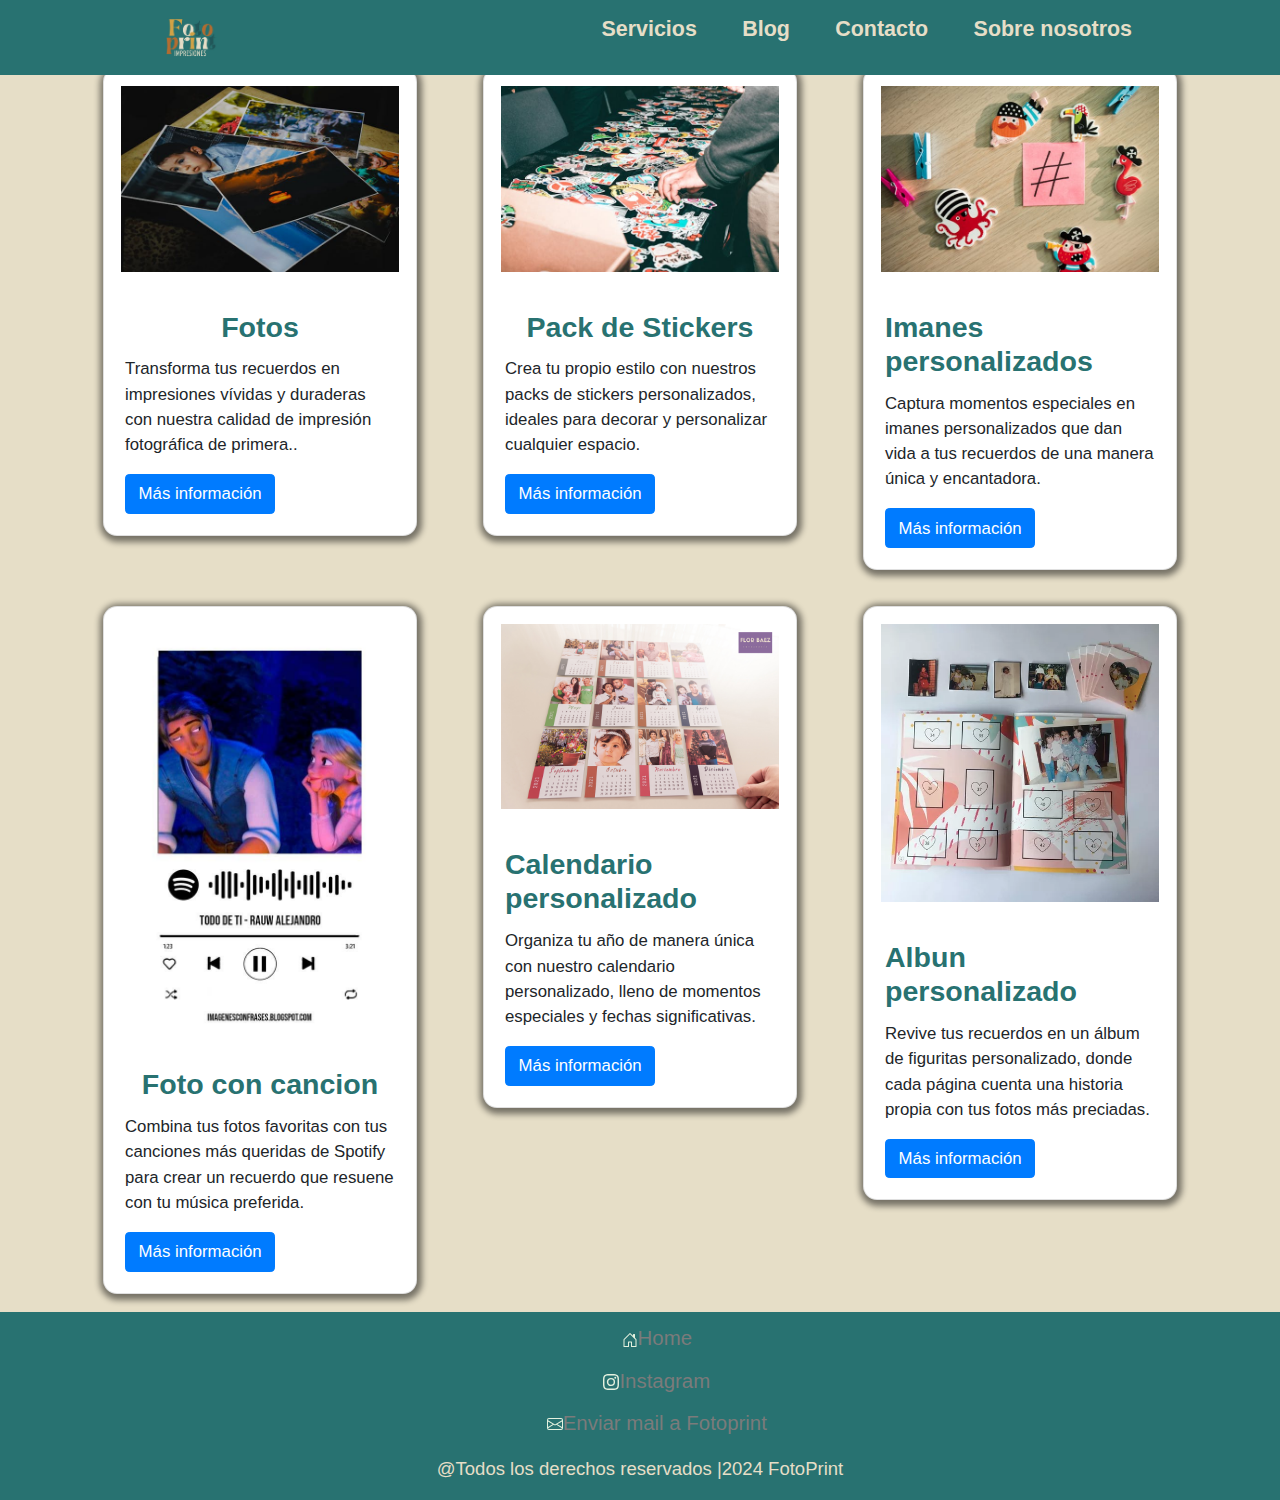
<file: pages/servicios.html>
<!DOCTYPE html>
<html lang="es">
<head>
    <meta charset="UTF-8">
    <meta name="viewport" content="width=device-width, initial-scale=1.0">
    <link rel="shortcut icon" href="../img/logofotoprint.jpg" type="image/x-icon">
    <title>FotoPrint</title>
    
    <link href="https://cdn.jsdelivr.net/npm/bootstrap@5.3.3/dist/css/bootstrap.min.css" rel="stylesheet" integrity="sha384-QWTKZyjpPEjISv5WaRU9OFeRpok6YctnYmDr5pNlyT2bRjXh0JMhjY6hW+ALEwIH" crossorigin="anonymous">
    <link href="https://maxcdn.bootstrapcdn.com/bootstrap/4.5.2/css/bootstrap.min.css" rel="stylesheet">
    <link rel="stylesheet" href="../css/main.css">
</head>
<body>

    <header class="header">
        <div class="logo">
            <a href="../index.html"><img src="../img/logofotoprint.jpg" alt="logo de FotoPrint"></a>
        </div>
        <nav>
            <ul class="nav_links">
                <li><a href="./servicios.html" target="_self">Servicios</a></li> 
                <li><a href="./blog.html" target="_self">Blog</a></li>
                <li><a href="./contacto.html" target="_self">Contacto</a></li>
                <li><a href="./sobrenosotros.html" target="_self">Sobre nosotros</a></li>
            </ul>
            <div class="toggle_btn">
                <svg xmlns="http://www.w3.org/2000/svg" width="16" height="16" fill="currentColor" class="bi bi-list" viewBox="0 0 16 16">
                    <path fill-rule="evenodd" d="M2.5 12a.5.5 0 0 1 .5-.5h10a.5.5 0 0 1 0 1H3a.5.5 0 0 1-.5-.5m0-4a.5.5 0 0 1 .5-.5h10a.5.5 0 0 1 0 1H3a.5.5 0 0 1-.5-.5m0-4a.5.5 0 1 1 0 1H3a.5.5 0 0 1-.5-.5"/>
                </svg>
            </div>
            <div class="dropdown_menu">
                <li><a href="./servicios.html" target="_self">Servicios</a></li> 
                <li><a href="./blog.html" target="_self">Blog</a></li>
                <li><a href="./contacto.html" target="_self">Contacto</a></li>
                <li><a href="./sobrenosotros.html" target="_self">Sobre nosotros</a></li>
                <li><a href="#" class="action_btn">Get started</a></li>         
            </div>
        </nav>  
    </header>

    <script>
        const toggleBtn = document.querySelector('.toggle_btn');
        const dropDownMenu = document.querySelector('.dropdown_menu');

        toggleBtn.onclick = function () {
            dropDownMenu.classList.toggle('open');
            const isOpen = dropDownMenu.classList.contains('open');

            toggleBtn.innerHTML = isOpen 
                ? '<svg xmlns="http://www.w3.org/2000/svg" width="16" height="16" fill="currentColor" class="bi bi-x" viewBox="0 0 16 16"><path d="M4.646 4.646a.5.5 0 0 1 .708 0L8 7.293l2.646-2.647a.5.5 0 0 1 .708.708L8.707 8l2.647 2.646a.5.5 0 0 1-.708.708L8 8.707l-2.646 2.647a.5.5 0 0 1-.708-.708L7.293 8 4.646 5.354a.5.5 0 0 1 0-.708z"/></svg>'
                : '<svg xmlns="http://www.w3.org/2000/svg" width="16" height="16" fill="currentColor" class="bi bi-list" viewBox="0 0 16 16"><path fill-rule="evenodd" d="M2.5 12a.5.5 0 0 1 .5-.5h10a.5.5 0 0 1 0 1H3a.5.5 0 0 1-.5-.5m0-4a.5.5 0 0 1 .5-.5h10a.5.5 0 0 1 0 1H3a.5.5 0 0 1-.5-.5m0-4a.5.5 0 1 1 0 1H3a.5.5 0 0 1-.5-.5"/></svg>';
        }
    </script>

<main class="main">


<!-- Contenido específico de la página de servicios -->


    <section class="container mt-5">
        <div class="row">
            <div class="col-md-4">
                <div class="card">
                    <img src="../img/servicios_fotos.jpeg" class="card-img-top" alt="Servicio 1">
                    <div class="card-body">
                        <h5 class="card-title">Fotos</h5>
                        <p class="card-text">Transforma tus recuerdos en impresiones vívidas y duraderas con nuestra calidad de impresión fotográfica de primera..</p>
                        <a href="https://wa.me/c/5491165053435" class="btn btn-primary">Más información</a>
                    </div>
                </div>
            </div>
            <div class="col-md-4">
                <div class="card">
                    <img src="../img/servicios_stikers.jpeg" class="card-img-top" alt="Servicio 2">
                    <div class="card-body">
                        <h5 class="card-title">Pack de Stickers</h5>
                        <p class="card-text">Crea tu propio estilo con nuestros packs de stickers personalizados, ideales para decorar y personalizar cualquier espacio.</p>
                        <a href="https://wa.me/c/5491165053435" class="btn btn-primary">Más información</a>
                    </div>
                </div>
            </div>
            <div class="col-md-4">
                <div class="card">
                    <img src="../img/servicios_imanes.jpeg" class="card-img-top" alt="Servicio 3">
                    <div class="card-body">
                        <h5 class="card-title">Imanes personalizados</h5>
                        <p class="card-text">Captura momentos especiales en imanes personalizados que dan vida a tus recuerdos de una manera única y encantadora.</p>
                        <a href="https://wa.me/c/5491165053435" class="btn btn-primary">Más información</a>
                    </div>
                </div>
            </div>
            <div class="col-md-4">
                <div class="card">
                    <img src="../img/servicios_fotospotify.jpg" class="card-img-top" alt="Servicio 4">
                    <div class="card-body">
                        <h5 class="card-title">Foto con cancion</h5>
                        <p class="card-text">Combina tus fotos favoritas con tus canciones más queridas de Spotify para crear un recuerdo que resuene con tu música preferida.</p>
                        <a href="https://wa.me/c/5491165053435" class="btn btn-primary">Más información</a>
                    </div>
                </div>
            </div>
            <div class="col-md-4">
                <div class="card">
                    <img src="../img/servicios_calendario.jpg" class="card-img-top" alt="Servicio 5">
                    <div class="card-body">
                        <h5 class="card-title">Calendario personalizado</h5>
                        <p class="card-text">Organiza tu año de manera única con nuestro calendario personalizado, lleno de momentos especiales y fechas significativas.</p>
                        <a href="https://wa.me/c/5491165053435" class="btn btn-primary">Más información</a>
                    </div>
                </div>
            </div>
            <div class="col-md-4">
                <div class="card">
                    <img src="../img/servicios_album.webp" class="card-img-top" alt="Servicio 6">
                    <div class="card-body">
                        <h5 class="card-title">Albun personalizado</h5>
                        <p class="card-text">Revive tus recuerdos en un álbum de figuritas personalizado, donde cada página cuenta una historia propia con tus fotos más preciadas.</p>
                        <a href="https://wa.me/c/5491165053435" class="btn btn-primary">Más información</a>
                    </div>
                </div>
            </div>
        </div>
    </section>
</main>

<!-- Enlace a Bootstrap JS -->
<script src="https://code.jquery.com/jquery-3.5.1.slim.min.js"></script>
<script src="https://cdn.jsdelivr.net/npm/@popperjs/core@2.5.4/dist/umd/popper.min.js"></script>
<script src="https://stackpath.bootstrapcdn.com/bootstrap/4.5.2/js/bootstrap.min.js"></script>

<!--Footer-->
    <footer class="footer">
        <ul class="containter_link_footer">
            <li class="link_footer">
                <a class="txt_footer" href="../index.html"><svg xmlns="http://www.w3.org/2000/svg" width="16" height="16" fill="currentColor" class="bi bi-house-door" viewBox="0 0 16 16">
                    <path d="M8.354 1.146a.5.5 0 0 0-.708 0l-6 6A.5.5 0 0 0 1.5 7.5v7a.5.5 0 0 0 .5.5h4.5a.5.5 0 0 0 .5-.5v-4h2v4a.5.5 0 0 0 .5.5H14a.5.5 0 0 0 .5-.5v-7a.5.5 0 0 0-.146-.354L13 5.793V2.5a.5.5 0 0 0-.5-.5h-1a.5.5 0 0 0-.5.5v1.293zM2.5 14V7.707l5.5-5.5 5.5 5.5V14H10v-4a.5.5 0 0 0-.5-.5h-3a.5.5 0 0 0-.5.5v4z"/>
                    </svg>Home</a>
            </li>
            <li class="link_footer" >
                <a class="txt_footer" href="https://www.instagram.com/fotoprint.imp/?utm_source=ig_web_button_share_sheet&igsh=ZDNlZDc0MzIxNw%3D%3D"><svg xmlns="http://www.w3.org/2000/svg" width="16" height="16" fill="currentColor" class="bi bi-instagram" viewBox="0 0 16 16">
                    <path d="M8 0C5.829 0 5.556.01 4.703.048 3.85.088 3.269.222 2.76.42a3.9 3.9 0 0 0-1.417.923A3.9 3.9 0 0 0 .42 2.76C.222 3.268.087 3.85.048 4.7.01 5.555 0 5.827 0 8.001c0 2.172.01 2.444.048 3.297.04.852.174 1.433.372 1.942.205.526.478.972.923 1.417.444.445.89.719 1.416.923.51.198 1.09.333 1.942.372C5.555 15.99 5.827 16 8 16s2.444-.01 3.298-.048c.851-.04 1.434-.174 1.943-.372a3.9 3.9 0 0 0 1.416-.923c.445-.445.718-.891.923-1.417.197-.509.332-1.09.372-1.942C15.99 10.445 16 10.173 16 8s-.01-2.445-.048-3.299c-.04-.851-.175-1.433-.372-1.941a3.9 3.9 0 0 0-.923-1.417A3.9 3.9 0 0 0 13.24.42c-.51-.198-1.092-.333-1.943-.372C10.443.01 10.172 0 7.998 0zm-.717 1.442h.718c2.136 0 2.389.007 3.232.046.78.035 1.204.166 1.486.275.373.145.64.319.92.599s.453.546.598.92c.11.281.24.705.275 1.485.039.843.047 1.096.047 3.231s-.008 2.389-.047 3.232c-.035.78-.166 1.203-.275 1.485a2.5 2.5 0 0 1-.599.919c-.28.28-.546.453-.92.598-.28.11-.704.24-1.485.276-.843.038-1.096.047-3.232.047s-2.39-.009-3.233-.047c-.78-.036-1.203-.166-1.485-.276a2.5 2.5 0 0 1-.92-.598 2.5 2.5 0 0 1-.6-.92c-.109-.281-.24-.705-.275-1.485-.038-.843-.046-1.096-.046-3.233s.008-2.388.046-3.231c.036-.78.166-1.204.276-1.486.145-.373.319-.64.599-.92s.546-.453.92-.598c.282-.11.705-.24 1.485-.276.738-.034 1.024-.044 2.515-.045zm4.988 1.328a.96.96 0 1 0 0 1.92.96.96 0 0 0 0-1.92m-4.27 1.122a4.109 4.109 0 1 0 0 8.217 4.109 4.109 0 0 0 0-8.217m0 1.441a2.667 2.667 0 1 1 0 5.334 2.667 2.667 0 0 1 0-5.334"/>
                    </svg>Instagram</a>
            </li>
            <li class="link_footer">
                <a class="txt_footer" href="mailto:fotoprint.impresiones7@gmail.com?subject=Consulta%20sobre%20impresiones&body=Hola,%20me%20llamo%20[Tu%20Nombre]%20y%20estoy%20interesado%20en%20sus%20servicios%20de%20impresión.%20Me%20gustaría%20obtener%20más%20información%20sobre%20los%20tipos%20de%20impresión%20que%20ofrecen.%20Gracias."> <svg xmlns="http://www.w3.org/2000/svg" width="16" height="16" fill="currentColor" class="bi bi-envelope" viewBox="0 0 16 16">
                    <path d="M0 4a2 2 0 0 1 2-2h12a2 2 0 0 1 2 2v8a2 2 0 0 1-2 2H2a2 2 0 0 1-2-2zm2-1a1 1 0 0 0-1 1v.217l7 4.2 7-4.2V4a1 1 0 0 0-1-1zm13 2.383-4.708 2.825L15 11.105zm-.034 6.876-5.64-3.471L8 9.583l-1.326-.795-5.64 3.47A1 1 0 0 0 2 13h12a1 1 0 0 0 .966-.741M1 11.105l4.708-2.897L1 5.383z"/>
                    </svg>Enviar mail a Fotoprint</a>
            </li>
        </ul>
        <p class="footer_content">
            @Todos los derechos reservados    |2024 FotoPrint
        </p>
    </footer>
    <script src="https://cdn.jsdelivr.net/npm/bootstrap@5.3.3/dist/js/bootstrap.bundle.min.js" integrity="sha384-YvpcrYf0tY3lHB60NNkmXc5s9fDVZLESaAA55NDzOxhy9GkcIdslK1eN7N6jIeHz" crossorigin="anonymous"></script>
</body>
</html>
</file>
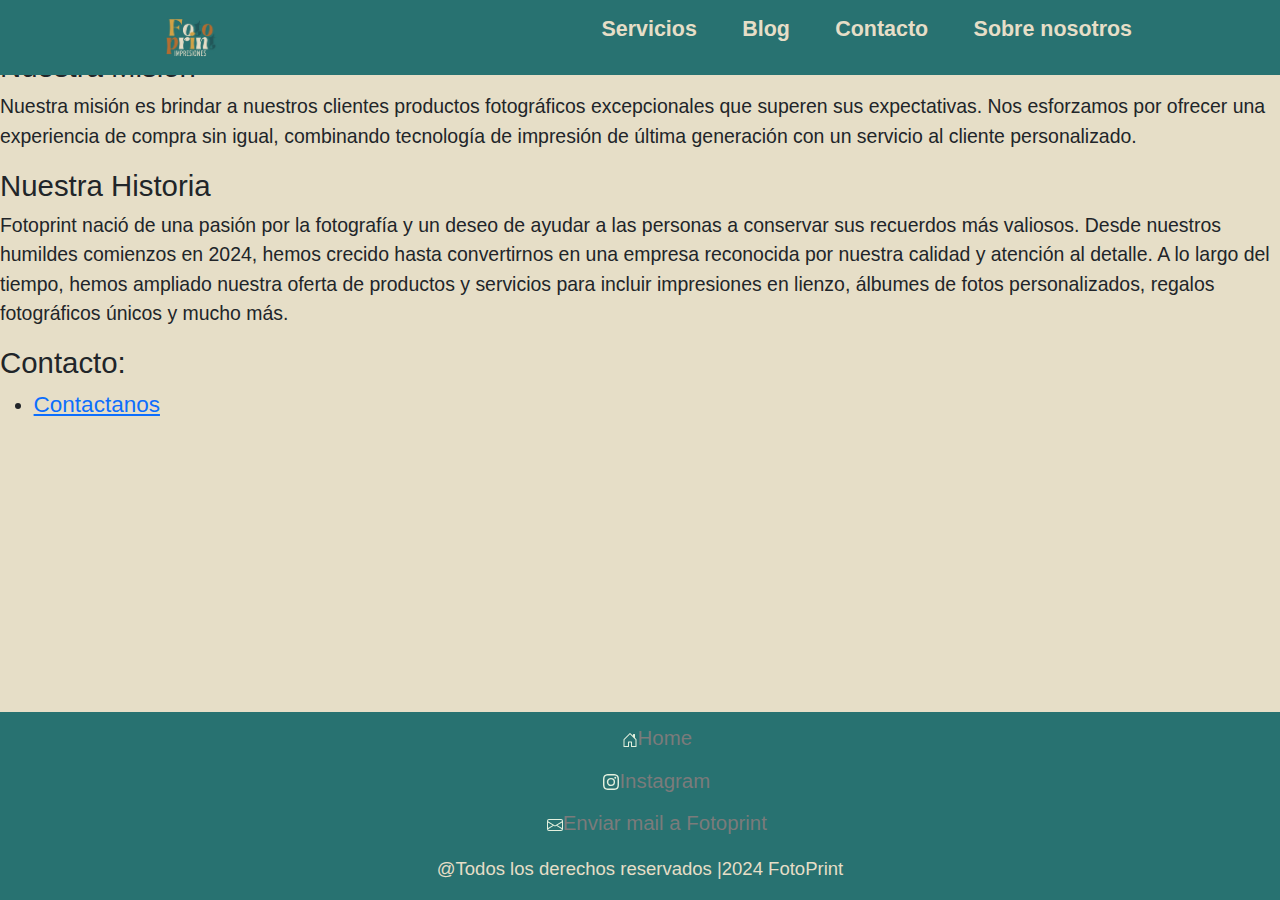
<file: pages/sobrenosotros.html>
<!DOCTYPE html>
<html lang="es">
<head>
    <meta charset="UTF-8">
    <meta name="viewport" content="width=device-width, initial-scale=1.0">
    <link rel="shortcut icon" href="../img/logofotoprint.jpg" type="image/x-icon">
    <title>FotoPrint</title>
    <link href="https://cdn.jsdelivr.net/npm/bootstrap@5.3.3/dist/css/bootstrap.min.css" rel="stylesheet" integrity="sha384-QWTKZyjpPEjISv5WaRU9OFeRpok6YctnYmDr5pNlyT2bRjXh0JMhjY6hW+ALEwIH" crossorigin="anonymous">
    <link rel="stylesheet" href="../css/main.css">
</head>
<body>
    <header class="header">
        <div class="logo">
            <a href="../index.html"><img src="../img/logofotoprint.jpg" alt="logo de FotoPrint"></a>
        </div>
        <nav>
            <ul class="nav_links">
                <li><a href="./servicios.html" target="_self">Servicios</a></li> 
                <li><a href="./blog.html" target="_self">Blog</a></li>
                <li><a href="./contacto.html" target="_self">Contacto</a></li>
                <li><a href="./sobrenosotros.html" target="_self">Sobre nosotros</a></li>
            </ul>
            <div class="toggle_btn">
                <svg xmlns="http://www.w3.org/2000/svg" width="16" height="16" fill="currentColor" class="bi bi-list" viewBox="0 0 16 16">
                    <path fill-rule="evenodd" d="M2.5 12a.5.5 0 0 1 .5-.5h10a.5.5 0 0 1 0 1H3a.5.5 0 0 1-.5-.5m0-4a.5.5 0 0 1 .5-.5h10a.5.5 0 0 1 0 1H3a.5.5 0 0 1-.5-.5m0-4a.5.5 0 1 1 0 1H3a.5.5 0 0 1-.5-.5"/>
                </svg>
            </div>
            <div class="dropdown_menu">
                <li><a href="../pages/servicios.html" target="_self">Servicios</a></li> 
                <li><a href="./blog.html" target="_self">Blog</a></li>
                <li><a href="./contacto.html" target="_self">Contacto</a></li>
                <li><a href="./sobrenosotros.html" target="_self">Sobre nosotros</a></li>
                <li><a href="#" class="action_btn">Get started</a></li>         
            </div>
        </nav> 
        <script>
            const toggleBtn = document.querySelector('.toggle_btn');
            const dropDownMenu = document.querySelector('.dropdown_menu');
        
            toggleBtn.onclick = function () {
                dropDownMenu.classList.toggle('open');
                const isOpen = dropDownMenu.classList.contains('open');
        
                toggleBtn.innerHTML = isOpen 
                    ? '<svg xmlns="http://www.w3.org/2000/svg" width="16" height="16" fill="currentColor" class="bi bi-x" viewBox="0 0 16 16"><path d="M4.646 4.646a.5.5 0 0 1 .708 0L8 7.293l2.646-2.647a.5.5 0 0 1 .708.708L8.707 8l2.647 2.646a.5.5 0 0 1-.708.708L8 8.707l-2.646 2.647a.5.5 0 0 1-.708-.708L7.293 8 4.646 5.354a.5.5 0 0 1 0-.708z"/></svg>'
                    : '<svg xmlns="http://www.w3.org/2000/svg" width="16" height="16" fill="currentColor" class="bi bi-list" viewBox="0 0 16 16"><path fill-rule="evenodd" d="M2.5 12a.5.5 0 0 1 .5-.5h10a.5.5 0 0 1 0 1H3a.5.5 0 0 1-.5-.5m0-4a.5.5 0 0 1 .5-.5h10a.5.5 0 0 1 0 1H3a.5.5 0 0 1-.5-.5m0-4a.5.5 0 1 1 0 1H3a.5.5 0 0 1-.5-.5"/></svg>';
            }
        </script>   
    </header>
    <main>
        <section>
            <h2 class="subtitle">Sobre nosotros</h2>
            <h3 class="subtitle">Nuestra Misión</h3>
            <p>Nuestra misión es brindar a nuestros clientes productos fotográficos excepcionales que superen sus expectativas. Nos esforzamos por ofrecer una experiencia de compra sin igual, combinando tecnología de impresión de última generación con un servicio al cliente personalizado.</p>
            <h3 class="subtitle">Nuestra Historia</h3>
            <p>Fotoprint nació de una pasión por la fotografía y un deseo de ayudar a las personas a conservar sus recuerdos más valiosos. Desde nuestros humildes comienzos en 2024, hemos crecido hasta convertirnos en una empresa reconocida por nuestra calidad y atención al detalle. A lo largo del tiempo, hemos ampliado nuestra oferta de productos y servicios para incluir impresiones en lienzo, álbumes de fotos personalizados, regalos fotográficos únicos y mucho más.</p>
            <h3 class="subtitle">Contacto:</h3>
            <ul>
                <li>
                    <p><a href="../pages/contacto.html">Contactanos</a></p>
                </li>
            </ul>
        </section>
    </main>
    <footer class="footer">
        <ul class="containter_link_footer">
            <li class="link_footer">
                <a class="txt_footer" href="../index.html"><svg xmlns="http://www.w3.org/2000/svg" width="16" height="16" fill="currentColor" class="bi bi-house-door" viewBox="0 0 16 16">
                    <path d="M8.354 1.146a.5.5 0 0 0-.708 0l-6 6A.5.5 0 0 0 1.5 7.5v7a.5.5 0 0 0 .5.5h4.5a.5.5 0 0 0 .5-.5v-4h2v4a.5.5 0 0 0 .5.5H14a.5.5 0 0 0 .5-.5v-7a.5.5 0 0 0-.146-.354L13 5.793V2.5a.5.5 0 0 0-.5-.5h-1a.5.5 0 0 0-.5.5v1.293zM2.5 14V7.707l5.5-5.5 5.5 5.5V14H10v-4a.5.5 0 0 0-.5-.5h-3a.5.5 0 0 0-.5.5v4z"/>
                    </svg>Home</a>
            </li>
            <li class="link_footer" >
                <a class="txt_footer" href="https://www.instagram.com/fotoprint.imp/?utm_source=ig_web_button_share_sheet&igsh=ZDNlZDc0MzIxNw%3D%3D"><svg xmlns="http://www.w3.org/2000/svg" width="16" height="16" fill="currentColor" class="bi bi-instagram" viewBox="0 0 16 16">
                    <path d="M8 0C5.829 0 5.556.01 4.703.048 3.85.088 3.269.222 2.76.42a3.9 3.9 0 0 0-1.417.923A3.9 3.9 0 0 0 .42 2.76C.222 3.268.087 3.85.048 4.7.01 5.555 0 5.827 0 8.001c0 2.172.01 2.444.048 3.297.04.852.174 1.433.372 1.942.205.526.478.972.923 1.417.444.445.89.719 1.416.923.51.198 1.09.333 1.942.372C5.555 15.99 5.827 16 8 16s2.444-.01 3.298-.048c.851-.04 1.434-.174 1.943-.372a3.9 3.9 0 0 0 1.416-.923c.445-.445.718-.891.923-1.417.197-.509.332-1.09.372-1.942C15.99 10.445 16 10.173 16 8s-.01-2.445-.048-3.299c-.04-.851-.175-1.433-.372-1.941a3.9 3.9 0 0 0-.923-1.417A3.9 3.9 0 0 0 13.24.42c-.51-.198-1.092-.333-1.943-.372C10.443.01 10.172 0 7.998 0zm-.717 1.442h.718c2.136 0 2.389.007 3.232.046.78.035 1.204.166 1.486.275.373.145.64.319.92.599s.453.546.598.92c.11.281.24.705.275 1.485.039.843.047 1.096.047 3.231s-.008 2.389-.047 3.232c-.035.78-.166 1.203-.275 1.485a2.5 2.5 0 0 1-.599.919c-.28.28-.546.453-.92.598-.28.11-.704.24-1.485.276-.843.038-1.096.047-3.232.047s-2.39-.009-3.233-.047c-.78-.036-1.203-.166-1.485-.276a2.5 2.5 0 0 1-.92-.598 2.5 2.5 0 0 1-.6-.92c-.109-.281-.24-.705-.275-1.485-.038-.843-.046-1.096-.046-3.233s.008-2.388.046-3.231c.036-.78.166-1.204.276-1.486.145-.373.319-.64.599-.92s.546-.453.92-.598c.282-.11.705-.24 1.485-.276.738-.034 1.024-.044 2.515-.045zm4.988 1.328a.96.96 0 1 0 0 1.92.96.96 0 0 0 0-1.92m-4.27 1.122a4.109 4.109 0 1 0 0 8.217 4.109 4.109 0 0 0 0-8.217m0 1.441a2.667 2.667 0 1 1 0 5.334 2.667 2.667 0 0 1 0-5.334"/>
                    </svg>Instagram</a>
            </li>
            <li class="link_footer">
                <a class="txt_footer" href="mailto:fotoprint.impresiones7@gmail.com?subject=Consulta%20sobre%20impresiones&body=Hola,%20me%20llamo%20[Tu%20Nombre]%20y%20estoy%20interesado%20en%20sus%20servicios%20de%20impresión.%20Me%20gustaría%20obtener%20más%20información%20sobre%20los%20tipos%20de%20impresión%20que%20ofrecen.%20Gracias."> <svg xmlns="http://www.w3.org/2000/svg" width="16" height="16" fill="currentColor" class="bi bi-envelope" viewBox="0 0 16 16">
                    <path d="M0 4a2 2 0 0 1 2-2h12a2 2 0 0 1 2 2v8a2 2 0 0 1-2 2H2a2 2 0 0 1-2-2zm2-1a1 1 0 0 0-1 1v.217l7 4.2 7-4.2V4a1 1 0 0 0-1-1zm13 2.383-4.708 2.825L15 11.105zm-.034 6.876-5.64-3.471L8 9.583l-1.326-.795-5.64 3.47A1 1 0 0 0 2 13h12a1 1 0 0 0 .966-.741M1 11.105l4.708-2.897L1 5.383z"/>
                    </svg>Enviar mail a Fotoprint</a>
            </li>
        </ul>
        <p class="footer_content">
            @Todos los derechos reservados    |2024 FotoPrint
        </p>
    </footer>
    <script src="https://cdn.jsdelivr.net/npm/bootstrap@5.3.3/dist/js/bootstrap.bundle.min.js" integrity="sha384-YvpcrYf0tY3lHB60NNkmXc5s9fDVZLESaAA55NDzOxhy9GkcIdslK1eN7N6jIeHz" crossorigin="anonymous"></script>
</body>
</html>
</file>
<file: css/main.css>
@import url('https://fonts.googleapis.com/css2?family=Nunito+Sans:ital,opsz@0,6..12;1,6..12&display=swap');

*{
    margin: 0;
    padding: 0;
    box-sizing: border-box;
    font-family: 'Nunito', sans-serif;
    font-size: 1.05em;
}

body{
    display: grid;
    width: 100%;
    height: 100%;
    grid-template-rows: 1fr auto; 
    min-height: 100vh;
    background-color: #E6DEC7;
}


/* Estilos del encabezado */

.header {
    background-color: #287271;
    display: flex;
    justify-content: space-between;
    align-items: center;
    height: 75px;
    width: 100%;
    padding: 5px 10%;
    position: fixed;
    z-index: 1000; /* Asegura que el header esté siempre encima del contenido */
}

.header .logo {
    cursor: pointer;
}

.header .logo img {
    height: 70px;
    width: auto;
    transition: all 0.3s;
}

.header .logo img:hover {
    transform: scale(1.1);
}

.toggle_btn {
    color: #E6DEC7;
    font-size: 1.5rem;
    cursor: pointer;
    display: none;
}

.action_btn {
    background-color: #E6DEC7;
    color: #B36D31;
    padding: 0.5rem 1rem;
    text-decoration: none;
    border: none;
    outline: none;
    border-radius: 20px;
    font-size: 0.8rem;
    font-weight: bold;
    cursor: pointer;
    transition: transform 0.2s ease;
}

.action_btn:hover {
    transform: scale(1.05);
    color: #B36D31;
}

.action_btn:active {
    transform: scale(0.95);
}

.header .nav_links {
    list-style: none;
}

.header .nav_links li {
    display: inline-block;
    padding: 0 20px;
}

.header .nav_links li:hover {
    transform: scale(1.1);
    transition: all 0.3s;
}

.header .nav_links a {
    font-weight: 700;
    color: #E6DEC7;
    text-decoration: none;
}

.header .nav_links li a:hover {
    color: #D1A246;
}

  /* Estilos para el banner */
.banner {
    width: 100%;
    height: 100vh;
    display: flex;
    flex-direction: column;
    justify-content: center;
    align-items: center;
    background-image: url('../img/banner.jpg');
    background-position: center;
    background-repeat: no-repeat;
    background-size: cover;
}

.title_banner {
    font-size: 3em;
    color: #e4f1df;
}

.strong_fotoprint {
    color: #287271;
    font-size: 1em;
}

.strong_fotoprint:hover {
    transition: all 0.9s;
    font-size: 1.2em;
}

.btn_banner {
    background-color: #B36D31;
    text-decoration: none;
    padding: 1em 4em;
    color: #E6DEC7;
    border-radius: 1em;
    margin: 1em 0;
}


.btn_banner:hover {
    color: #B36D31;
    background-color: #E6DEC7;
    transition: all 0.4s;
}

/* Estilos para el dropdown menu */

.dropdown_menu {
    display: none;
    position: absolute;
    right: 2rem;
    top: 60px;
    height: 0;
    width: 300px;
    background: rgba(255, 255, 255, 0.1);
    backdrop-filter: blur(15px);
    border-radius: 10px;
    overflow: hidden;
    transition: height 0.2s cubic-bezier(0.175, 0.885, 0.32, 1.275);
}

.dropdown_menu.open {
    height: auto;
}

.dropdown_menu li {
    list-style: none;
    padding: 10px 20px;
    text-align: center;
}

.dropdown_menu li a {
    color: #287271;
    text-decoration: none;
}

.dropdown_menu li a:hover {
    color: #D1A246;
}

@media (max-width: 768px) {
    .toggle_btn {
    display: block;
    }

    .nav_links {
    display: none;
    }

    .dropdown_menu {
    display: flex;
    flex-direction: column;
    }
}



.banner{
    width: 100%;
    height: 100vh;
    display: flex;
    flex-direction: column;
    justify-content: center;
    align-items: center;
    background-image: url(../img/banner.jpg);
    background-position: center;
    background-repeat:no-repeat ;
    background-size: cover;
}

.title_banner{
    font-size: 3em;
    color: #e4f1df;
}

.strong_fotoprint{
    color: #287271;
    font-size: 1em;
}

.strong_fotoprint:hover{
    transition: all 0.9s;
    font-size: 1.2em;

}

.btn_banner{
    background-color: #B36D31 ;
    text-decoration: none;
    padding: 1em 4em;
    color: #E6DEC7 ;
    border-radius: 1em;
    margin: 1em 0;
}

.btn_banner:hover{
    color: #B36D31;
    background-color: #E6DEC7;
    transition: all 0.4s;
}

/*drop downmenu*/

.dropdown_menu{
    display: none;
    position: absolute;
    right: 2rem;
    top: 60px;
    height: 0;
    width: 300px;
    background: rgba(255, 255, 255, 0.1);
    backdrop-filter: blur(15px);
    border-radius: 10px;
    overflow: hidden;
    transition: heigth 0.2s cubic-bezier(0.175, 0.885, 0.32, 1.275);
}

.dropdown_menu.open{
    height: 240px;

}

.dropdown_menu li{
    padding: 0.7rem;
    display: flex;
    align-items: center;
    justify-content: center;
}

.dropdown_menu .action_btn{
    width: 100%;
    display: flex;
    justify-content: center;

}

/*Nav responsive*/

@media (max-width: 992px) {
    .nav_links,
    .nav_bar .action_btn{
        display: none;
    }

    .nav_bar .togle_bar{
        display: block;
    }

    .dropdown_menu{
        display: block;
    }
}

@media (max-width: 576px) {
    .dropdown_menu{
        left: 2rem;
        width: unset;
    }
    
}

/*footer */

.footer{
    background-color: #287271;
}

.link_footer{
    display: flex;
    flex-direction: column;
    margin: .6em;
    align-items: center;
}

.footer_content {
    display: flex;
    justify-content: center;
    color: #E6DEC7;
    text-decoration: none;
}

.bi{
    color: #e4f1df ;
}

.txt_footer{
    color: #7B7B7B;
    text-decoration: none;
}

.txt_footer:hover{
    color: #ffff;
    transition: all 0.4s;
    transform: scale(1.2);
}

/*Contact*/

.container_contact_div { 
    height: 80vh;
    margin-top: 2.4em;
    display: grid;
    grid-template-columns: 1fr 1.5fr 1fr;
    grid-template-rows: repeat(5, 1fr) 1.5fr 1fr;
    gap: 1em;
    grid-template-areas: 
        " . titulo ."  
        " . nombre ."  
        " . gmail  ."   
        " . asunto ."  
        " . mensaje ." 
        " . submit ."    ;
        background-image: url(../img/dark-blue-backdrop-with-rectangles-modern-design-with-rectangles-in-abstract-style-pattern-for-websites-landing-pages-.jpg); 
        background-repeat: no-repeat;
        background-size: cover;
        padding: 20px;
        box-shadow: 0 0 10px rgba(0,0,0,0.1);
        
    
}


.container_contact_div > .titulo {
    color: #baac82;
    margin: 1em;
    justify-self: center;
    grid-area: titulo;
}

.container_contact_div > .form_control{
    width: 100%;
    height: 40px;
    outline: none;
    padding: 0 10px;
    background: rgba(255 255 255 /.1);
    border: 3px solid transparent;
    letter-spacing: 1px;
    transition: .3s;
    color: #ffff;
}

.container_contact_div > textarea{
    width: 100%;
    height: 130px;
    background: rgba(255 255 255 /.1);
    border: 3px solid transparent;
    letter-spacing: 1px;
    transition: .3s;
    color: #ffff;
    padding: 10px;
}

.container_contact_div > input::placeholder,
.container_contact_div >textarea::placeholder{
    color: #7b7d7d;
}

.container_contact_div >  input:hover,
.container_contact_div > textarea:hover{ 
    border-bottom: 3px solid #287271;
    animation: shake .2s;
}

.container_contact_div >input:hover::placeholder,
.container_contact_div >textarea:hover::placeholder{
    color: transparent;
}

.container_contact_div > .txt_form {
    
    grid-area: nombre;
}

.container_contact_div > .email_form {
    grid-area: gmail;
}

.container_contact_div > .asunto_form {
    grid-area: asunto;
}

.container_contact_div > .msj_form {
    grid-area: mensaje;
}

.container_contact_div > .submit_btn {
    grid-area: submit;
    background: #287271;
    border: none;
    cursor: pointer;
    padding: 10px;
    font-size: 1rem;
}

.container_contact_div > .submit_btn:hover {
    background: #143837;
}


/*Servicios */

.card{
    margin: 18px;
    border-radius: 14px;
    box-shadow: 1px 2px 6px 4px rgba(0,0,0,0.49);
    -webkit-box-shadow: 1px 2px 6px 4px rgba(0,0,0,0.49);
    -moz-box-shadow: 1px 2px 6px 4px rgba(0,0,0,0.49);
}

.card-img-top{
    padding: 1rem;
}

.card-title{
    font-size: 1.7rem;
    font-weight: bold;
    color: #287271;
    display: flex;
    justify-content: center;
    
}

.card-text{
    font-size: 1rem;
}


/*responsive servicios*/

@media (max-width: 992px) {
    .col-md-4 {
        flex: 0 0 50%; 
        max-width: 50%;
    }
}

@media (max-width: 768px) {

.col-md-4 {
        flex: 0 0 100%; 
        max-width: 100%; 

}

img {
        max-width: 100%; 
        height: auto; 
    }
}
</file>
